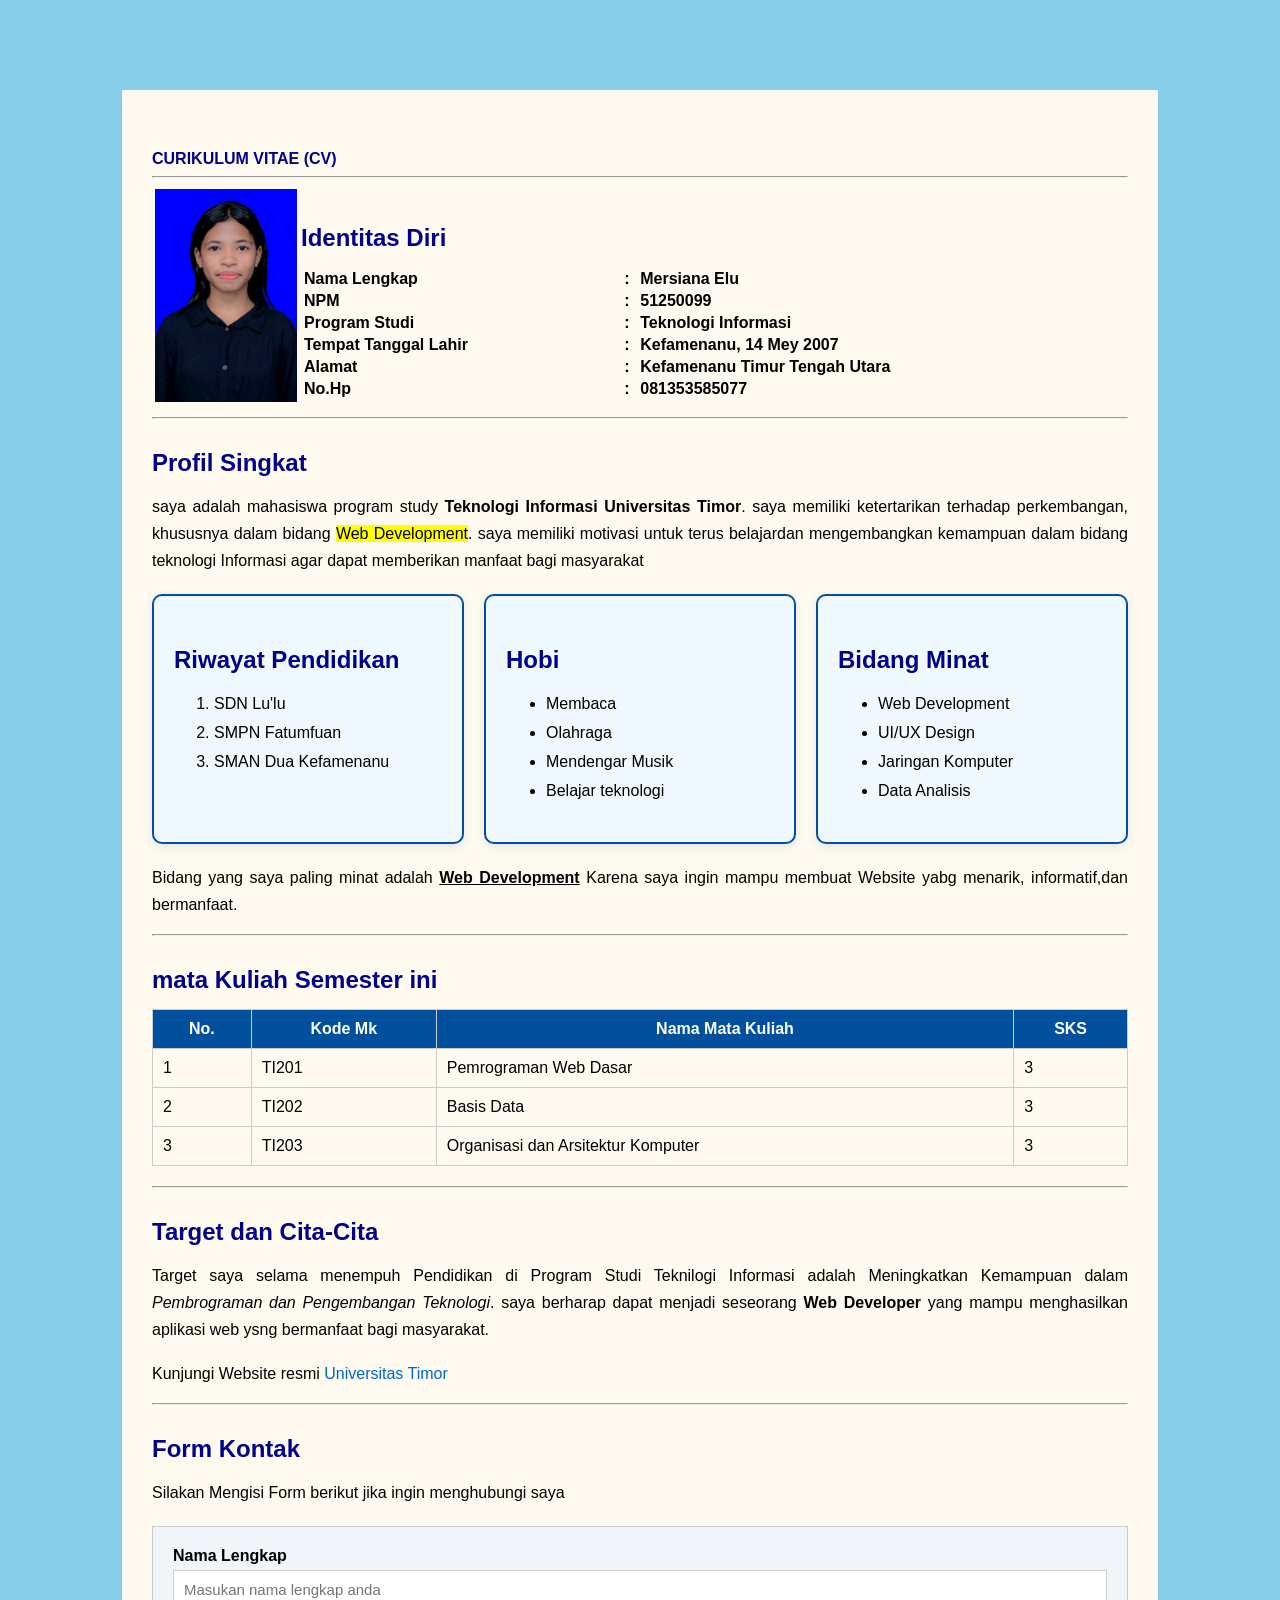
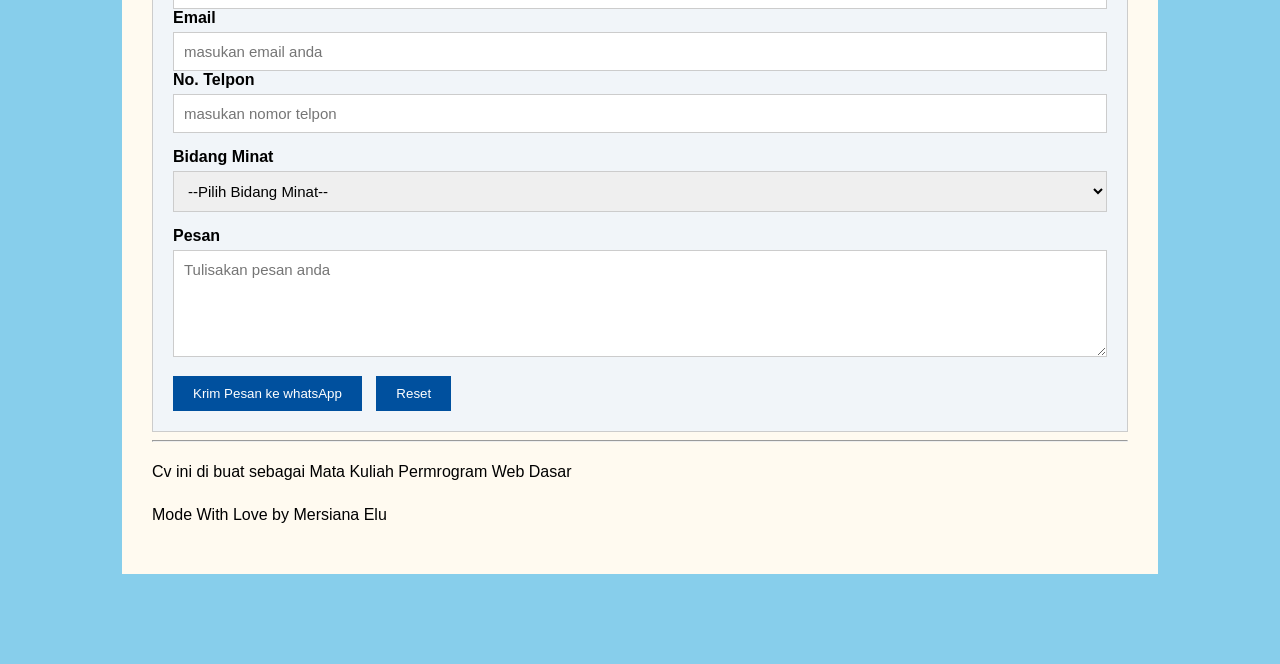
<file: index.html>
<!DOCTYPE html>
<html>
<head>
    <meta charset="utf-8">
    <meta name="viewport" content="width=device-width, initial-scale=1.0">
    <title>CURIKULUM VITAE (CV)</title>
    <link rel="stylesheet" href="./styles.css">


</head>
<body>
<div class="container">


    <h1>CURIKULUM VITAE (CV)</h>
    <hr>
    <table class="Identitas">
        <tr>
        
            <td>
                <img src="image/mersi.jpg" width="142px" alt="mersi.jpg"
            </td>
            
                <td class="kolom Identitas">
                    <h2>Identitas Diri</h2>
                        <table class="data  Identitas">
                        <tr>
                           <td><strong>Nama Lengkap</strong></td>
                           <td>:</td>
                           <td>Mersiana Elu</td>
                    </tr>
                    <tr>
                        <td><strong>NPM</strong></td>
                        <td>:</td>
                        <td>51250099</td>
                    </tr>
                    <tr>
                        <td><strong>Program Studi</strong></td>
                        <td>:</td>
                        <td>Teknologi Informasi</td>
                    </tr>
                    <tr>
                        <td><strong>Tempat Tanggal Lahir</strong> </td>
                        <td>:</td>
                        <td>Kefamenanu, 14 Mey 2007</td>
                    </tr>
                    <tr>
                        <td><strong>Alamat</strong> </td>
                        <td>:</td>
                        <td>Kefamenanu Timur Tengah Utara</td>
                    </tr>
                    <tr>
                        <td><strong>No.Hp</strong> </td>
                        <td>:</td>
                        <td>081353585077</td>
                    </tr>
                </table>
            </td>
        </tr>
    </table>
    <hr>
    <h2>Profil Singkat</h2>
    <p>saya adalah mahasiswa program study <strong>Teknologi Informasi Universitas Timor</strong>.
    saya memiliki ketertarikan terhadap perkembangan, khususnya dalam bidang <mark>Web Development</mark>.
    saya memiliki motivasi untuk terus belajardan mengembangkan kemampuan dalam bidang teknologi Informasi 
    agar dapat memberikan manfaat bagi masyarakat
    </p>
   <div class="informasi">

    <div class="pendidikan">
        <h2>Riwayat Pendidikan</h2>
        <ol>
            <li>SDN Lu'lu</li>
            <li>SMPN Fatumfuan</li>
            <li>SMAN Dua Kefamenanu</li>
        </ol>
    </div>

    <div class="hobi">
        <h2>Hobi</h2>
        <ul>
            <li>Membaca</li>
            <li>Olahraga</li>
            <li>Mendengar Musik</li>
            <li>Belajar teknologi</li>
        </ul>
    </div>

    <div class="minat">
        <h2>Bidang Minat</h2>
        <ul>
            <li>Web Development</li>
            <li>UI/UX Design</li>
            <li>Jaringan Komputer</li>
            <li>Data Analisis</li>
        </ul>
    </div>
</div>
    <p>Bidang yang saya paling minat adalah <strong><u>Web Development</u> </strong>
        Karena saya ingin mampu membuat Website yabg menarik, informatif,dan bermanfaat.
    </p>
    <hr>
    <h2>mata Kuliah Semester ini</h2>
    <table class="tabel-matakuliah">
        <tr>
            <th>No.</th>
            <th>Kode Mk</th>
            <th>Nama Mata Kuliah</th>
            <th>SKS</th>
        </tr>
        <tr>
            <td>1</td>
            <td>TI201</td>
            <td>Pemrograman Web Dasar</td>
            <td>3</td>
        </tr>
        <tr>
            <td>2</td>
            <td>TI202</td>
            <td>Basis Data</td>
            <td>3</td>
        </tr>
        <tr>
            <td>3</td>
            <td>TI203</td>
            <td>Organisasi dan Arsitektur Komputer</td>
            <td>3</td>
        </tr>
    </table>
    <hr>
    <h2>Target dan Cita-Cita</h2>
    <p>Target saya selama menempuh Pendidikan di Program Studi Teknilogi Informasi adalah Meningkatkan Kemampuan dalam
    <em>Pembrograman dan Pengembangan Teknologi</em>.
    saya berharap dapat menjadi seseorang <strong>Web Developer</strong> yang mampu menghasilkan aplikasi web ysng bermanfaat  bagi masyarakat.
    </p>
    <p>Kunjungi Website resmi<a href="https://unimor.ac.id" target="_blank"> Universitas Timor </a> 
    </p>
 <hr>   
 <h2>Form Kontak</h2>
 <p>Silakan Mengisi Form berikut jika ingin menghubungi saya </p>
 <form id ="formkontak">
    <div>
        <label for="nama">Nama Lengkap</label>
        <input type="text" id="nama" 
         placeholder="Masukan nama lengkap anda">
    </div>
    <div>
        <label for="email">Email</label>
        <input type="email" id="email" name="email"
        placeholder="masukan email anda">
    </div>
    <div class="From-group">
        <label>No. Telpon</label>
        <input type="tel" id ="telpon" name="telpon"
        placeholder="masukan nomor telpon">     
    </div>
    <div class="From-group">
        <label for="minat">Bidang Minat</label>

        <select id="minat" name="minat">
            <option value="">--Pilih Bidang Minat--</option>
            <option value="web">Web Development</option>
            <option value="uiux">UI/UX Design</option>
            <option value="ai">Artifikal Intelligent</option>
            <option value="data">Data Analisis</option>
        </select>
    </div>
    <div class="From-group">
        <label for="pesan">Pesan</label>
        <textarea id="pesan" name="pesan" rows="5" placeholder=
        "Tulisakan pesan anda"></textarea>
    </div>

    <button type="submit">Krim Pesan ke whatsApp</button>
    <button type="reset">Reset</button>
 </form>
 <hr>
 <p>Cv ini di buat sebagai Mata Kuliah Permrogram Web Dasar</p>
 <p>Mode With Love by Mersiana Elu</p>

 <script src="script.js"></script>
    </div>
</body>
</html>
</file>
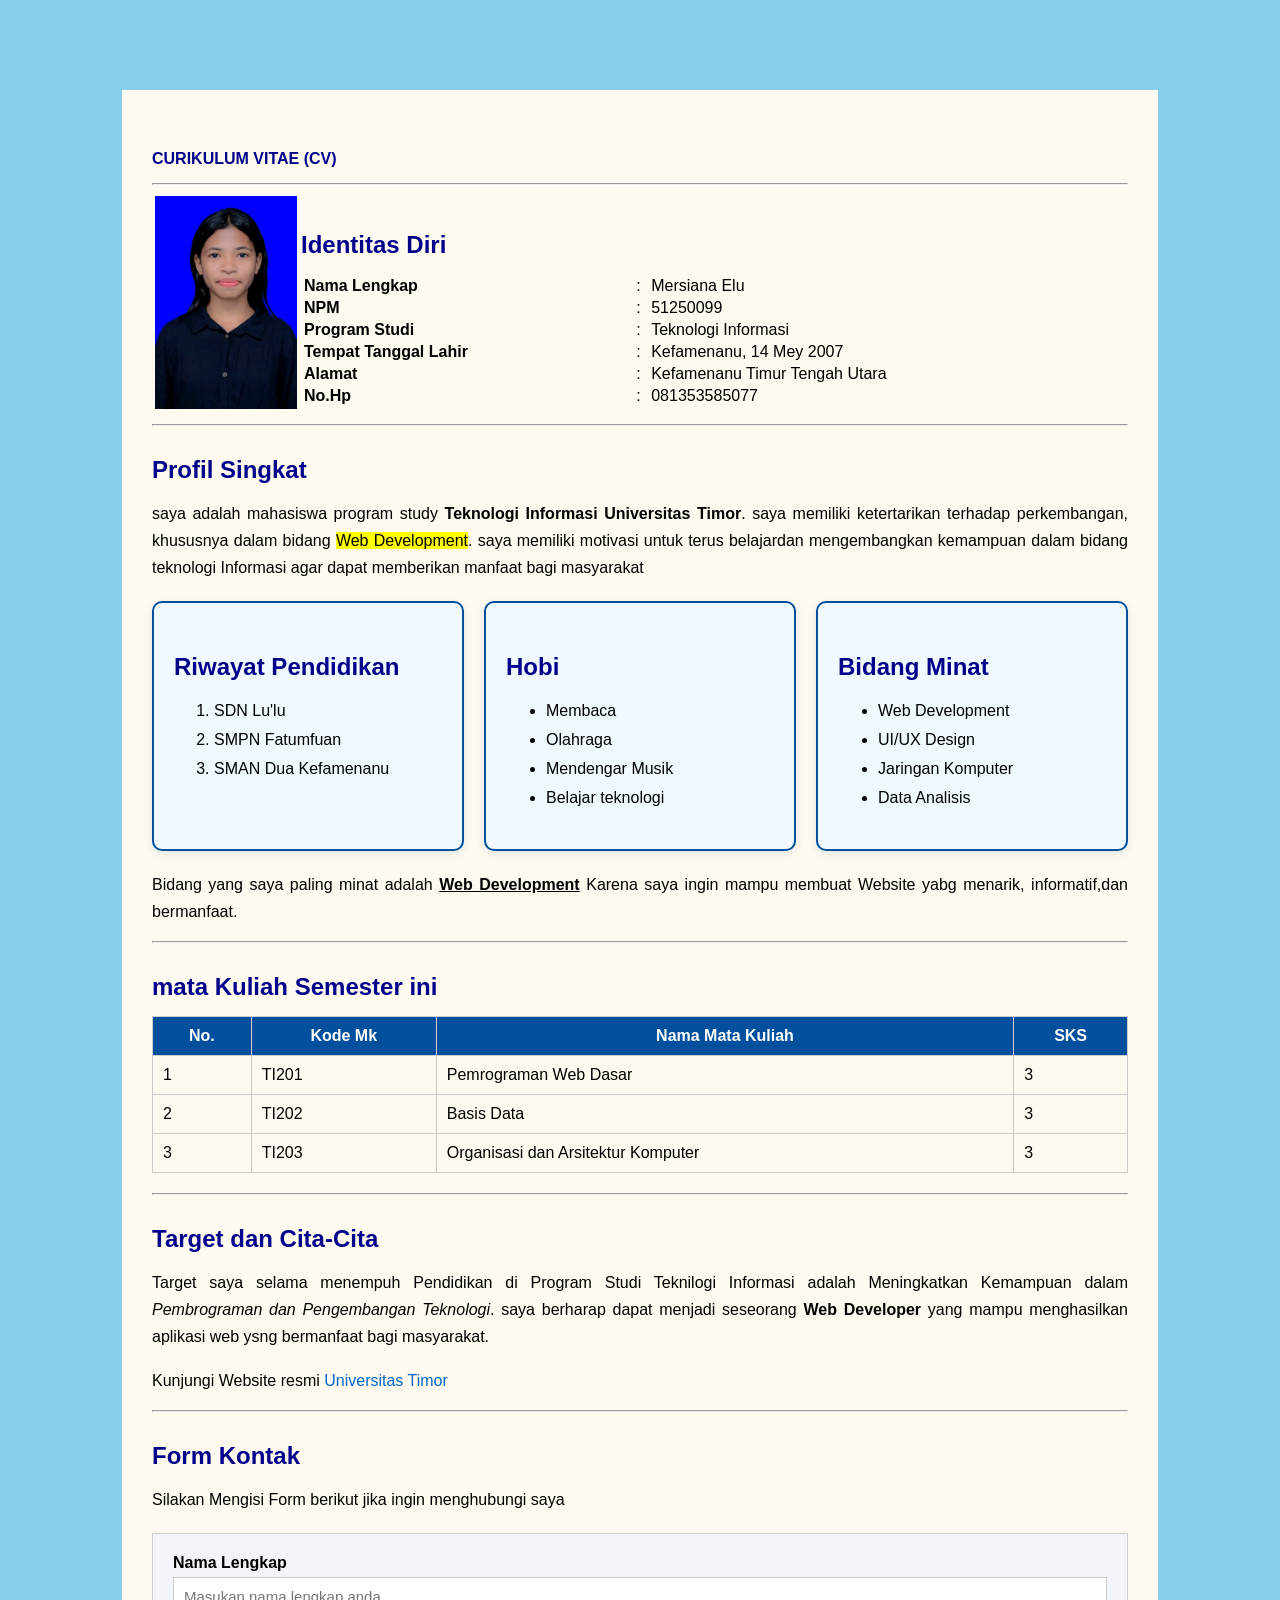
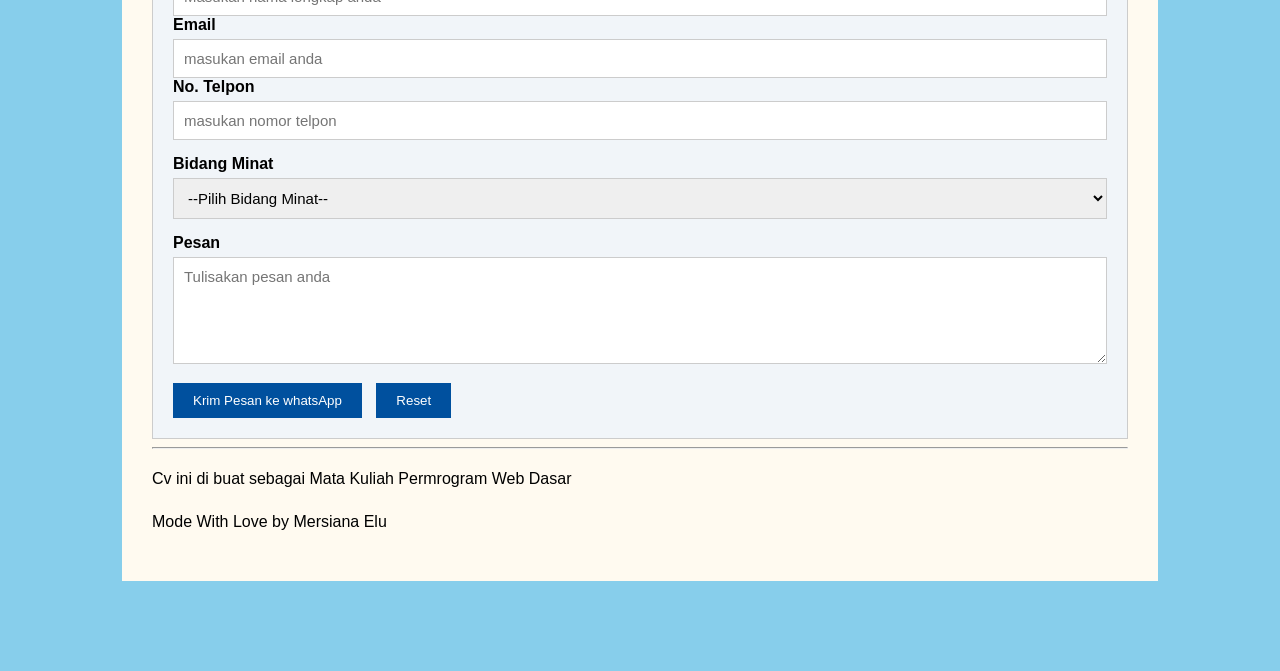
<file: latihan2e.html>
<!DOCTYPE html>
<html>
<head>
    <meta charset="utf-8">
    <meta name="viewport" content="width=device-width, initial-scale=1.0">
    <title>CURIKULUM VITAE (CV)</title>
    <link rel="stylesheet" href="./styles.css">


</head>
<body>
<div class="container">


    <h1>CURIKULUM VITAE (CV)</h1>
    <hr>
    <table class="Identitas">
        <tr>
        
            <td>
                <img src="../image/mersi.jpg" width="142px" alt="mersi.jpg" width="142px">
            </td>
            
                <td class="kolom Identitas">
                    <h2>Identitas Diri</h2>
                        <table class="data  Identitas">
                        <tr>
                           <td><strong>Nama Lengkap</strong></td>
                           <td>:</td>
                           <td>Mersiana Elu</td>
                    </tr>
                    <tr>
                        <td><strong>NPM</strong></td>
                        <td>:</td>
                        <td>51250099</td>
                    </tr>
                    <tr>
                        <td><strong>Program Studi</strong></td>
                        <td>:</td>
                        <td>Teknologi Informasi</td>
                    </tr>
                    <tr>
                        <td><strong>Tempat Tanggal Lahir</strong> </td>
                        <td>:</td>
                        <td>Kefamenanu, 14 Mey 2007</td>
                    </tr>
                    <tr>
                        <td><strong>Alamat</strong> </td>
                        <td>:</td>
                        <td>Kefamenanu Timur Tengah Utara</td>
                    </tr>
                    <tr>
                        <td><strong>No.Hp</strong> </td>
                        <td>:</td>
                        <td>081353585077</td>
                    </tr>
                </table>
            </td>
        </tr>
    </table>
    <hr>
    <h2>Profil Singkat</h2>
    <p>saya adalah mahasiswa program study <strong>Teknologi Informasi Universitas Timor</strong>.
    saya memiliki ketertarikan terhadap perkembangan, khususnya dalam bidang <mark>Web Development</mark>.
    saya memiliki motivasi untuk terus belajardan mengembangkan kemampuan dalam bidang teknologi Informasi 
    agar dapat memberikan manfaat bagi masyarakat
    </p>
<div class="informasi">

    <div class="pendidikan">
        <h2>Riwayat Pendidikan</h2>
        <ol>
            <li>SDN Lu'lu</li>
            <li>SMPN Fatumfuan</li>
            <li>SMAN Dua Kefamenanu</li>
        </ol>
    </div>

    <div class="hobi">
        <h2>Hobi</h2>
        <ul>
            <li>Membaca</li>
            <li>Olahraga</li>
            <li>Mendengar Musik</li>
            <li>Belajar teknologi</li>
        </ul>
    </div>

    <div class="minat">
        <h2>Bidang Minat</h2>
        <ul>
            <li>Web Development</li>
            <li>UI/UX Design</li>
            <li>Jaringan Komputer</li>
            <li>Data Analisis</li>
        </ul>
    </div>

</div>

    <p>Bidang yang saya paling minat adalah <strong><u>Web Development</u> </strong>
        Karena saya ingin mampu membuat Website yabg menarik, informatif,dan bermanfaat.
    </p>
    <hr>
    <h2>mata Kuliah Semester ini</h2>
    <table class="tabel-matakuliah">
        <tr>
            <th>No.</th>
            <th>Kode Mk</th>
            <th>Nama Mata Kuliah</th>
            <th>SKS</th>
        </tr>
        <tr>
            <td>1</td>
            <td>TI201</td>
            <td>Pemrograman Web Dasar</td>
            <td>3</td>
        </tr>
        <tr>
            <td>2</td>
            <td>TI202</td>
            <td>Basis Data</td>
            <td>3</td>
        </tr>
        <tr>
            <td>3</td>
            <td>TI203</td>
            <td>Organisasi dan Arsitektur Komputer</td>
            <td>3</td>
        </tr>
    </table>
    <hr>
    <h2>Target dan Cita-Cita</h2>
    <p>Target saya selama menempuh Pendidikan di Program Studi Teknilogi Informasi adalah Meningkatkan Kemampuan dalam
    <em>Pembrograman dan Pengembangan Teknologi</em>.
    saya berharap dapat menjadi seseorang <strong>Web Developer</strong> yang mampu menghasilkan aplikasi web ysng bermanfaat  bagi masyarakat.
    </p>
    <p>Kunjungi Website resmi<a href="https://unimor.ac.id" target="_blank"> Universitas Timor </a> 
    </p>
 <hr>   
 <h2>Form Kontak</h2>
 <p>Silakan Mengisi Form berikut jika ingin menghubungi saya </p>
 <form id ="formkontak">
    <div>
        <label for="nama">Nama Lengkap</label>
        <input type="text" id="nama" 
         placeholder="Masukan nama lengkap anda">
    </div>
    <div>
        <label for="email">Email</label>
        <input type="email" id="email" name="email"
        placeholder="masukan email anda">
    </div>
    <div class="From-group">
        <label>No. Telpon</label>
        <input type="tel" id ="telpon" name="telpon"
        placeholder="masukan nomor telpon">     
    </div>
    <div class="From-group">
        <label for="minat">Bidang Minat</label>

        <select id="minat" name="minat">
            <option value="">--Pilih Bidang Minat--</option>
            <option value="web">Web Development</option>
            <option value="uiux">UI/UX Design</option>
            <option value="ai">Artifikal Intelligent</option>
            <option value="data">Data Analisis</option>
        </select>
    </div>
    <div class="From-group">
        <label for="pesan">Pesan</label>
        <textarea id="pesan" name="pesan" rows="5" placeholder=
        "Tulisakan pesan anda"></textarea>
    </div>

    <button type="submit">Krim Pesan ke whatsApp</button>
    <button type="reset">Reset</button>
 </form>
 <hr>

 <p>Cv ini di buat sebagai Mata Kuliah Permrogram Web Dasar</p>
 <p>Mode With Love by Mersiana Elu</p>

 <script src="script.js"></script>
    </div>
</body>
</html>
</file>
<file: styles.css>
body {
    background-color: skyblue;
    font-family: Arial, sans-serif;
    color: #000000;
    margin: 30px auto;
    padding: 30px;
}

.container {
    width: 80%;
    margin: 30px auto;
    padding: 30px;
    background-color: floralwhite;
}

h1 {
    color: darkblue;
    margin-top: 30px;
    margin-bottom: 15px;
    font-size: 16px;
}

h2 {
    color: darkblue;
    margin-top: 30px;
    margin-bottom: 15px;
}

p {
    font-size: 16px;
    line-height: 1.7;
    text-align: justify;
}

.Identitas {
    width: 100%;
    color: black;
}

.kolom-foto {
    width: 142px;
    vertical-align: top;
    padding-right: 30px;
}

.kolom-identitas {
    vertical-align: top;
}

.Foto-profil {
    width: 142px;
    border: 3px solid #00509e;
    padding: 5px;
}

.data-identitas td {
    padding: 5px;
}

ul,
ol {
    line-height: 1.8;
}

.tabel-matakuliah {
    width: 100%;
    border-collapse: collapse;
    margin-top: 15px;
    margin-bottom: 20px;
}

.tabel-matakuliah th {
    background-color: #00509e;
    color: white;
    padding: 10px;
    border: 1px solid #cccccc;
}

.tabel-matakuliah td {
    padding: 10px;
    border: 1px solid #cccccc;
}

a {
    color: #0066cc;
    text-decoration: none;
}

a:hover {
    color: red;
    text-decoration: underline;
}

form {
    background-color: #f1f5f9;
    padding: 20px;
    margin-top: 20px;
    border: 1px solid #cccccc;
}

.form-group,
.From-group {
    margin-bottom: 15px;
}

label {
    display: block;
    font-weight: bold;
    margin-bottom: 5px;
}

input,
select,
textarea {
    width: 100%;
    padding: 10px;
    border: 1px solid #cccccc;
    box-sizing: border-box;
    font-family: "Segoe UI", Arial, sans-serif;
    font-size: 15px;
}

textarea {
    resize: vertical;
}

button {
    background-color: #00509e;
    color: white;
    padding: 10px 20px;
    border: none;
    margin-right: 10px;
    cursor: pointer;
}

button {
    background-color: #00509e;
    color: white;
    padding: 10px 20px;
    border: none;
    margin-right: 10px;
    cursor: pointer;
}

button:hover {
    background-color: #003366;
}

.footer {
    text-align: center;
    color: #666666;
    margin-top: 30px;
}

.informasi {
    display: flex;
    width: 100%;
    gap: 20px;
    margin-top: 20px;
    margin-bottom: 20px;
}

.pendidikan,
.hobi,
.minat {
    flex: 1;
    background-color: #f0f9ff;
    border: 2px solid #00509e;
    border-radius: 10px;
    padding: 20px;
    box-sizing: border-box;
    box-shadow: 0 3px 8px rgba(0, 80, 130, 0.12);
}

.pendidikan,
.hobi,
.minat = {
    margin-top: 0;
    color: darkblue;
    font-size: 19px;
}

.pendidikan li,
.hobi li,
.minat li {
    margin-bottom:
  }


@media (max-width: 600px) {
    .flex-container {
        flex-direction: column;
    }

    .container {
        width: 100%;
        padding: 15px;
        box-sizing: border-box;
    }

    .kolom-identitas {
        display: block;
    }

    img {
        max-width: 100%;
        height: auto;
    }
}
</file>
